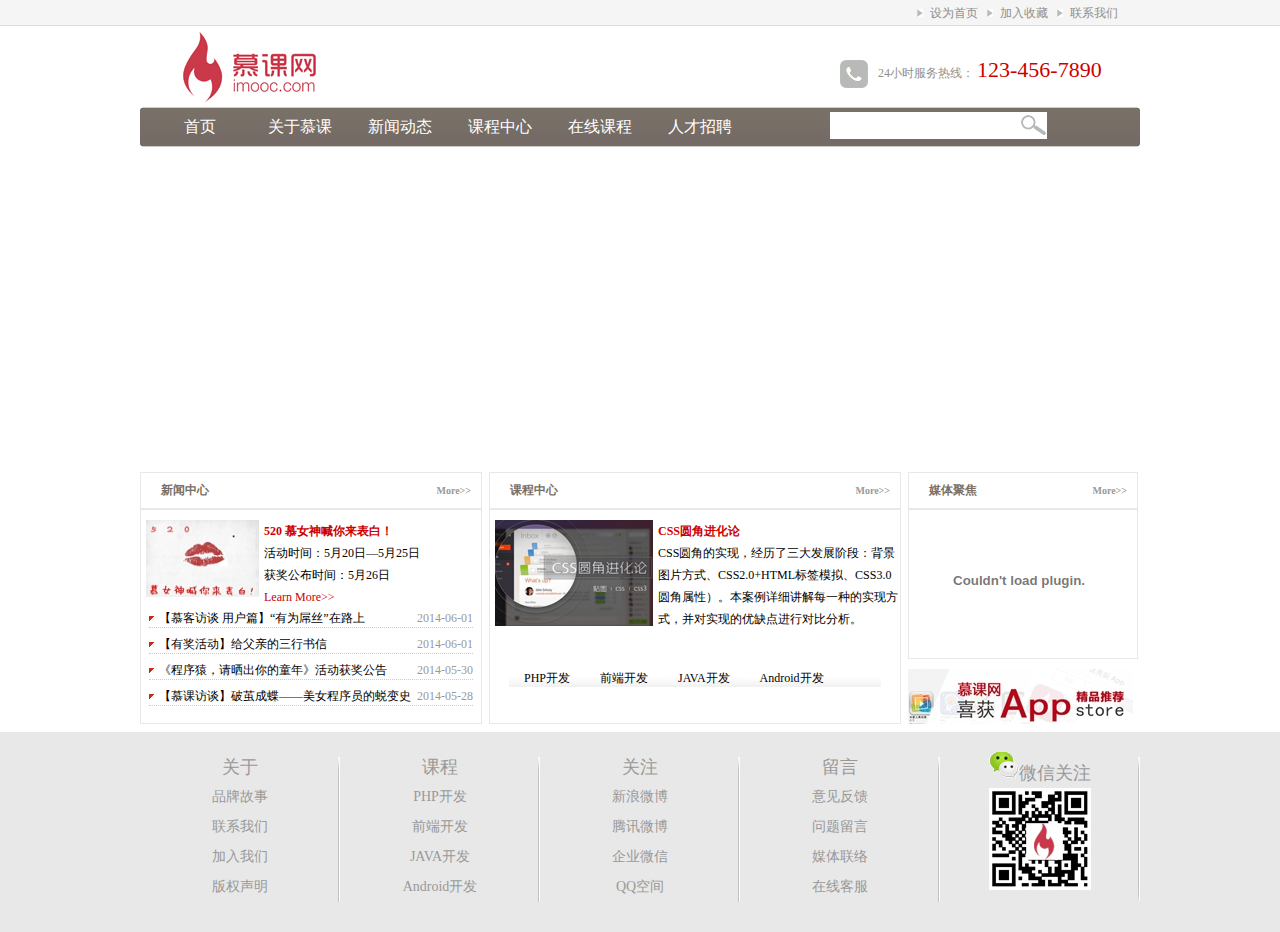
<file: mooc/index.html>
<!DOCTYPE html PUBLIC "-//W3C//DTD XHTML 1.0 Transitional//EN" "http://www.w3.org/TR/xhtml1/DTD/xhtml1-transitional.dtd">
<html xmlns="http://www.w3.org/1999/xhtml">
<head>
<meta http-equiv="Content-Type" content="text/html; charset=utf-8" />
<title>慕课网</title>
<link href="css/mystyle.css" rel="stylesheet" type="text/css"/>
<script type="text/javascript" src="js/setHomeSetFav.js"></script>
<script type="text/javascript" src="js/myfocus-2.0.1.min.js" charset="utf-8"></script><!--引入myFocus库-->
<script type="text/javascript">
myFocus.set({
    id:'boxID',//焦点图盒子ID
    pattern:'mF_fancy',//风格应用的名称
    time:3,//切换时间间隔(秒)
    trigger:'click',//触发切换模式:'click'(点击)/'mouseover'(悬停)
    width:1000,//设置图片区域宽度(像素)
    height:310,//设置图片区域高度(像素)
    txtHeight:'default'//文字层高度设置(像素),'default'为默认高度，0为隐藏
});
</script>
</head>

<body>
<div class="top">
   <div class="top_content">
     <ul>
       <li><a href="#">联系我们</a></li>
       <li><a href="#" onclick="AddFavorite(window.location,document.title)">加入收藏</a></li> 
       <li><a href="#" onclick="SetHome(window.location)">设为首页</a></li>
     </ul>
   </div>
</div>
<!--页面顶端top结束-->
<div class="wrap">
   <div class="logo">
     <div class="logo_left">
     <img src="images/logo.jpg"/>
     </div>
     <!--logo_left结束-->
    
     <div class="logo_right">
      <img src="images/tel.jpg" alt="服务热线"/>24小时服务热线：
      <span class="tel">123-456-7890</span>
     </div>
     <!--logo_right结束-->  
   </div>
   <!--logo结束-->
   
   <div class="nav">
     <div class="nav_left"></div>
       <!--nav_left结束-->
     <div class="nav_mid">
         <div class="nav_mid_left">
           <ul>
              <li><a href="#">首页</a></li>
              <li><a href="list.html">关于慕课</a></li>
              <li><a href="news.html">新闻动态</a></li>
              <li><a href="list.html">课程中心</a></li>
              <li><a href="list.html">在线课程</a></li>
              <li><a href="list.html">人才招聘</a></li>
           </ul>
         </div>
         <!--nav_mid_left结束-->
         <div class="nav_mid_right">
          <form action="" method="post">
            <input type="text" class="seach_text" />
          </form>
         </div>
     </div>
       <!--nav_mid结束-->
     <div class="nav_right"></div><!--nav_right结束-->
   </div>
   <!--nav结束-->
   
   <div class="ad">
    <div id="boxID"><!--焦点图盒子-->
      
      <!--载入画面(可删除)-->
      <div class="pic"><!--内容列表(li数目可随意增减)-->
        <ul>
          <li><a href="#"><img src="images/ad2.jpg" thumb="" alt="" text="详细描述2" /></a></li>
          <li><a href="#"><img src="images/ad3.jpg" thumb="" alt="" text="详细描述3" /></a></li>
          <li><a href="#"><img src="images/ad4.jpg" thumb="" alt="" text="详细描述4" /></a></li>
          <li><a href="#"><img src="images/ad3.jpg" thumb="" alt="" text="详细描述5" /></a></li>
        </ul>
      </div>
    </div>
  </div>
  <!--ad结束-->
  
   <div class="main">
     <div class="news">
        <div class="title">
           <h2 class="title_left">新闻中心</h2>
           <span class="title_right"><a href="news.html">More&gt;&gt;</a></span>
        </div>
        <!--title结束-->
        
        <div class="pic_news">
        <img src="images/news.jpg" alt="520 慕女神喊你来表白" width="113" height="77" />
          <h2><a href="news.html">520 慕女神喊你来表白！</a></h2>
          <p>活动时间：5月20日—5月25日<br />
            获奖公布时间：5月26日<br />
            <a href="news.html">Learn More&gt;&gt;</a></p>
        </div>
        <!--pic_news结束-->
        <div class="news_list">
         <ul>
            <li><span>2014-06-01</span> <a href="news.html">【慕客访谈 用户篇】“有为屌丝”在路上</a></li>
            <li><span>2014-06-01</span><a href="news.html">【有奖活动】给父亲的三行书信</a></li>
            <li><span>2014-05-30</span><a href="news.html">《程序猿，请晒出你的童年》活动获奖公告</a></li>
            <li><span>2014-05-28</span><a href="news.html" title="aa">【慕课访谈】破茧成蝶——美女程序员的蜕变史</a></li>
          </ul>
        </div>
        <!--news_list结束-->
     </div><!--news结束-->
     
     <div class="products">
       <div class="title">
         <h2 class="title_left">课程中心</h2>
         <span class="title_right"><a href="news.html">More&gt;&gt;</a></span>
       </div>
       <!--title结束-->
       
       <div class="product_list">
         <img src="images/css.jpg"/>
         <h2><a href="news.html">CSS圆角进化论</a></h2>
         <p>CSS圆角的实现，经历了三大发展阶段：背景图片方式、CSS2.0+HTML标签模拟、CSS3.0圆角属性）。本案例详细讲解每一种的实现方式，并对实现的优缺点进行对比分析。</p>
       </div>
       <!--product_list结束-->
       
        <div class="product_type">
          <ul>
              <li>PHP开发</li>
              <li>前端开发</li>
              <li>JAVA开发</li>
              <li>Android开发</li>
          </ul>
        </div><!--product_type结束-->
     </div>
     <!--products结束-->
     
     <div class="sidebar">
       <div class="video">
         <div class="title">
           <h2 class="title_left">媒体聚焦</h2>
           <span class="title_right"><a href="#">More&gt;&gt;</a></span>
         </div>
         <!--title结束-->
         <div class="video_content">
            <p class="video_content">
              <embed src="http://player.youku.com/player.php/sid/XNjkzMDE5MTUy/v.swf" allowFullScreen="true" quality="high" width="220" height="140" align="middle" allowScriptAccess="always" type="application/x-shockwave-flash"></embed>
            </p>
         </div>
        </div>
        <!--video结束-->
       
        <div class="sidebar_ad">
          <img src="images/app.jpg" />
        </div><!--sidebar_ad结束-->
    </div>
    <!--sidebar结束-->
   </div><!--main结束-->
   
</div>
<!--wrap结束-->


<div class="copyright">
  <div class="copyright_content">
    <ul>
      <li>关于
        <ul>
          <li>品牌故事</li>
          <li>联系我们</li>
          <li>加入我们</li>
          <li>版权声明</li>
        </ul>
      </li>
      <li>课程
        <ul>
          <li>PHP开发</li>
          <li>前端开发</li>
          <li>JAVA开发</li>
          <li>Android开发</li>
        </ul>
      </li>
      <li>关注
        <ul>
          <li>新浪微博</li>
          <li>腾讯微博</li>
          <li>企业微信</li>
          <li>QQ空间</li>
        </ul>
      </li>
      <li>留言
        <ul>
          <li>意见反馈</li>
          <li>问题留言</li>
          <li>媒体联络</li>
          <li>在线客服</li>
        </ul>
      </li>
      <li><img src="images/weixin.png" alt="微信关注" width="30" height="27" />微信关注
        <ul>
          <li><img src="images/qrcode.jpg" alt="扫描关注慕课网官方微信" width="102" height="102" /></li>
        </ul>
      </li>
    </ul>
  </div>
  <!--copyright_content结束--> 
</div> <!--copyright结束--> 
</body>
</html>
</file>
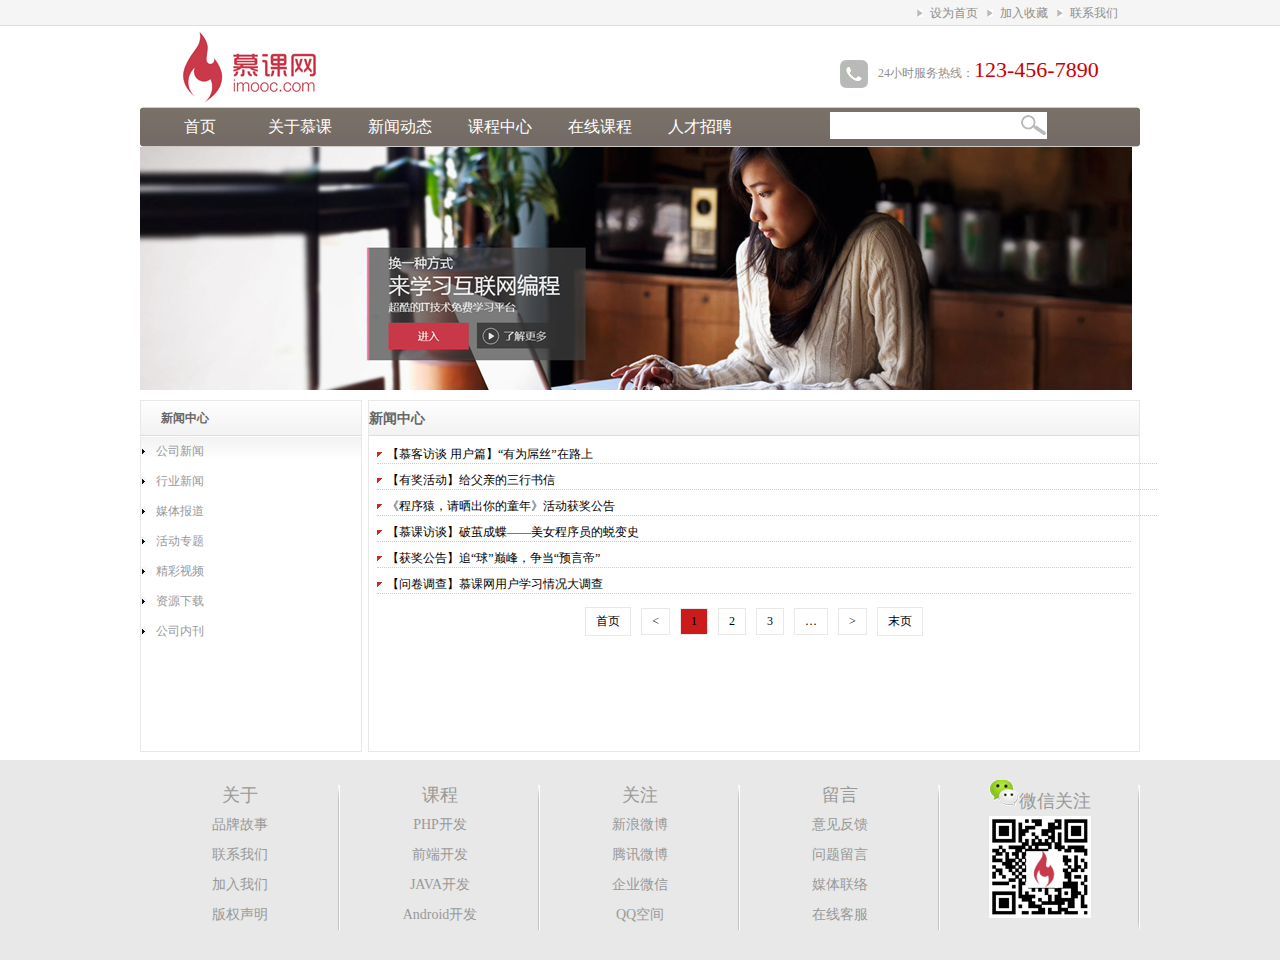
<file: mooc/list.html>
﻿<!DOCTYPE html PUBLIC "-//W3C//DTD XHTML 1.0 Transitional//EN" "http://www.w3.org/TR/xhtml1/DTD/xhtml1-transitional.dtd">
<html xmlns="http://www.w3.org/1999/xhtml">
<head>
<meta http-equiv="Content-Type" content="text/html; charset=utf-8" />
<title>新闻列表</title>
<link href="css/mystyle.css" rel="stylesheet" type="text/css" />
<script type="text/javascript" src="js/setHomeSetFav.js"></script>

</head>

<body>
<div class="top">
   <div class="top_content">
     <ul>
       <li><a href="#">联系我们</a></li>
       <li><a href="#" onclick="AddFavorite(window.location,document.title)">加入收藏</a></li> 
       <li><a href="#" onclick="SetHome(window.location)">设为首页</a></li>
     </ul>
   </div>
</div>
<!--页面顶端top结束-->

<div class="wrap">
  <div class="logo">
    <div class="logo_left">
     <img src="images/logo.jpg"/> 
    </div>
    <div class="logo_right">
      <img src="images/tel.jpg"alt="服务热线"/>24小时服务热线：<span class="tel">123-456-7890</span> 
    </div>
  </div>
  <!--logo结束-->
  
  <div class="nav">
     <div class="nav_left"></div>
       <!--nav_left结束-->
     <div class="nav_mid">
         <div class="nav_mid_left">
           <ul>
              <li><a href="index.html">首页</a></li>
              <li><a href="list.html">关于慕课</a></li>
              <li><a href="news.html">新闻动态</a></li>
              <li><a href="list.html">课程中心</a></li>
              <li><a href="list.html">在线课程</a></li>
              <li><a href="list.html">人才招聘</a></li>
           </ul>
         </div>
         <!--nav_mid_left结束-->
         <div class="nav_mid_right">
          <form action="" method="post">
            <input type="text" class="seach_text" />
          </form>
         </div>
     </div>
       <!--nav_mid结束-->
     <div class="nav_right"></div><!--nav_right结束-->
   </div>
   <!--nav结束-->
  
  <div class="ad" style="height:243px">
    <img src="images/ad.jpg"/> 
  </div>
  <!--ad结束-->
  
  <div class="list_main">
    <div class="news_type">
      <h2>新闻中心</h2>
      <div class="news_type_content">
        <ul>
          <li><a href="list.html">公司新闻</a></li>
          <li><a href="list.html">行业新闻</a></li>
          <li><a href="list.html">媒体报道</a></li>
          <li><a href="list.html">活动专题</a></li>
          <li><a href="list.html">精彩视频</a></li>
          <li><a href="list.html">资源下载</a></li>
          <li><a href="list.html">公司内刊</a></li>
        </ul>
      </div>
    </div>
    <div class="list_box">
        <h2>新闻中心</h2>
        <div class="news_list">
          <ul>
            <li class="top">
              <p><a href="http://www.imooc.com/" >【慕客访谈 用户篇】“有为屌丝”在路上</a></p>
            </li>
            <li class="top"> 
              <p><a href="http://www.imooc.com/">【有奖活动】给父亲的三行书信</a></p>
            </li>
            <li class="top"> 
              <p><a href="http://www.imooc.com/">《程序猿，请晒出你的童年》活动获奖公告</a></p>
            </li>
            <li>
              <p><a href="http://www.imooc.com/">【慕课访谈】破茧成蝶——美女程序员的蜕变史</a></p>
            </li>
             <li>
              <p><a href="http://www.imooc.com/">【获奖公告】追“球”巅峰，争当“预言帝”</a></p>
            </li>
            <li>
              <p><a href="http://www.imooc.com/">【问卷调查】慕课网用户学习情况大调查</a></p>
            </li>
         </ul>
        </div><!--news_list结束-->
        <div class="page"> <a href="#">首页</a><a href="#">&lt;</a><a href="#" class="active">1</a><a href="#">2</a><a href="#">3</a><a href="#">…</a><a href="#">&gt;</a><a href="#">末页</a> 
        </div>
    </div><!--list_box结束-->
  </div>
  <!--list_main结束-->
  
</div>
<!--最外层wrap结束-->

<div class="copyright">
  <div class="copyright_content">
    <ul>
      <li>关于
        <ul>
          <li>品牌故事</li>
          <li>联系我们</li>
          <li>加入我们</li>
          <li>版权声明</li>
        </ul>
      </li>
      <li>课程
        <ul>
          <li>PHP开发</li>
          <li>前端开发</li>
          <li>JAVA开发</li>
          <li>Android开发</li>
        </ul>
      </li>
      <li>关注
        <ul>
          <li>新浪微博</li>
          <li>腾讯微博</li>
          <li>企业微信</li>
          <li>QQ空间</li>
        </ul>
      </li>
      <li>留言
        <ul>
          <li>意见反馈</li>
          <li>问题留言</li>
          <li>媒体联络</li>
          <li>在线客服</li>
        </ul>
      </li>
      <li><img src="images/weixin.png" alt="微信关注" width="30" height="27" />微信关注
        <ul>
          <li><img src="images/qrcode.jpg" alt="扫描关注慕课网官方微信" width="102" height="102" /></li>
        </ul>
      </li>
    </ul>
  </div>
  <!--copyright_content结束--> 
</div> <!--copyright结束--> 
</body>
</html>
</file>
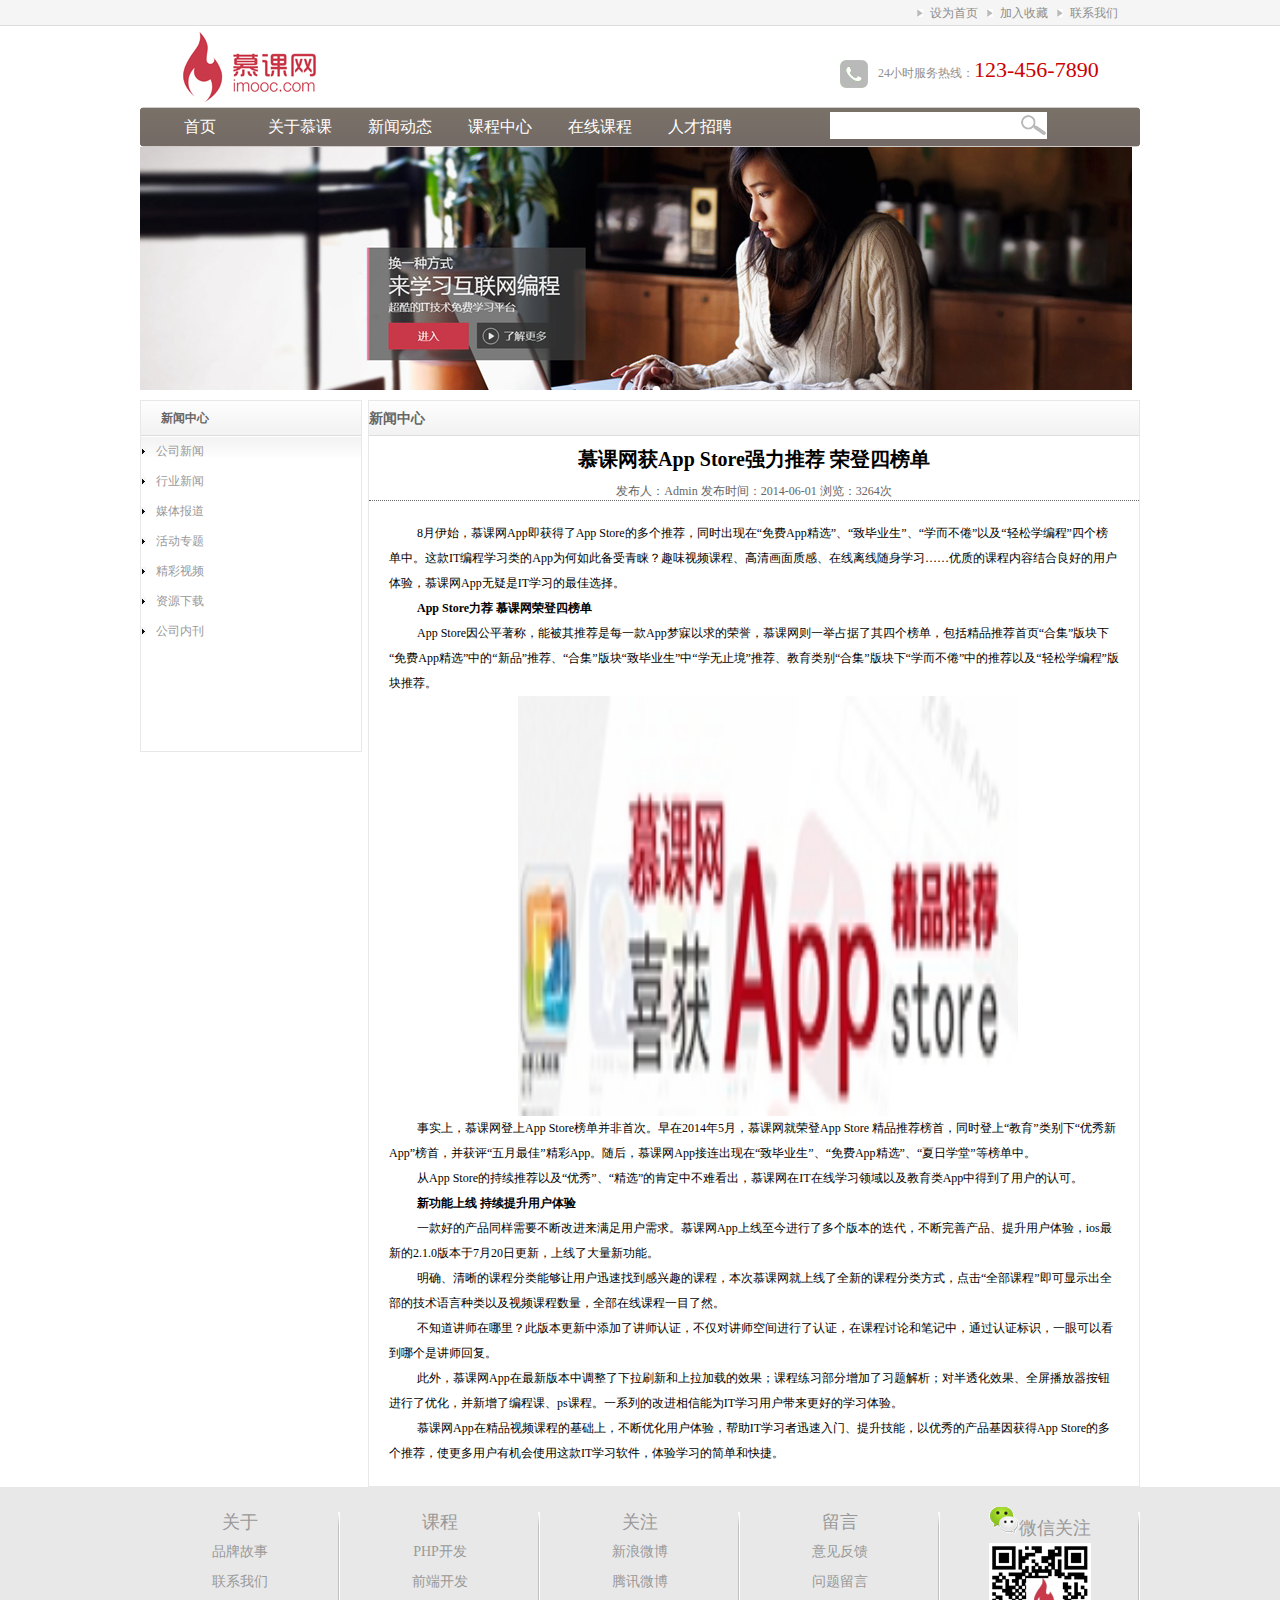
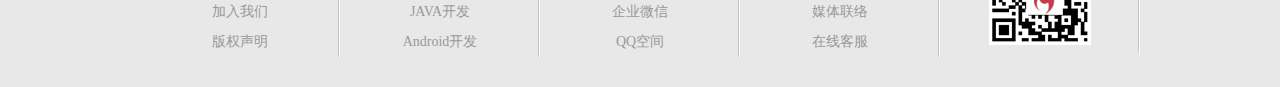
<file: mooc/news.html>
﻿<!DOCTYPE html PUBLIC "-//W3C//DTD XHTML 1.0 Transitional//EN" "http://www.w3.org/TR/xhtml1/DTD/xhtml1-transitional.dtd">
<html xmlns="http://www.w3.org/1999/xhtml">
<head>
<meta http-equiv="Content-Type" content="text/html; charset=utf-8" />
<title>新闻中心</title>
<link href="css/mystyle.css" rel="stylesheet" type="text/css" />
<script type="text/javascript" src="js/setHomeSetFav.js"></script>

</head>

<body>
<div class="top">
   <div class="top_content">
     <ul>
       <li><a href="#">联系我们</a></li>
       <li><a href="#" onclick="AddFavorite(window.location,document.title)">加入收藏</a></li> 
       <li><a href="#" onclick="SetHome(window.location)">设为首页</a></li>
     </ul>
   </div>
</div>
<!--页面顶端top结束-->

<div class="wrap">
  <div class="logo">
    <div class="logo_left">
     <img src="images/logo.jpg"/> 
    </div>
    <div class="logo_right">
      <img src="images/tel.jpg"alt="服务热线"/>24小时服务热线：<span class="tel">123-456-7890</span> 
    </div>
  </div>
  <!--logo结束-->
  
  <div class="nav">
     <div class="nav_left"></div>
       <!--nav_left结束-->
     <div class="nav_mid">
         <div class="nav_mid_left">
           <ul>
              <li><a href="#">首页</a></li>
              <li><a href="list.html">关于慕课</a></li>
              <li><a href="list.html">新闻动态</a></li>
              <li><a href="list.html">课程中心</a></li>
              <li><a href="list.html">在线课程</a></li>
              <li><a href="list.html">人才招聘</a></li>
           </ul>
         </div>
         <!--nav_mid_left结束-->
         <div class="nav_mid_right">
          <form action="" method="post">
            <input type="text" class="seach_text" />
          </form>
         </div>
     </div>
       <!--nav_mid结束-->
     <div class="nav_right"></div><!--nav_right结束-->
   </div>
   <!--nav结束-->
  
  <div class="ad" style="height:243px">
    <img src="images/ad.jpg"/> 
  </div>
  <!--ad结束-->
  
  <div class="list_main">
    <div class="news_type">
      <h2>新闻中心</h2>
      <div class="news_type_content">
        <ul>
          <li><a href="list.html">公司新闻</a></li>
          <li><a href="list.html">行业新闻</a></li>
          <li><a href="list.html">媒体报道</a></li>
          <li><a href="list.html">活动专题</a></li>
          <li><a href="list.html">精彩视频</a></li>
          <li><a href="list.html">资源下载</a></li>
          <li><a href="list.html">公司内刊</a></li>
        </ul>
      </div>
    </div>
    <div class="list_box">
        <h2>新闻中心</h2>
        <h1>慕课网获App Store强力推荐 荣登四榜单</h1>
        <p class="list_box_newInfo">发布人：Admin 发布时间：2014-06-01 浏览：3264次</p>
        <div class="list_box_newsContent">
           <p> 8月伊始，慕课网App即获得了App Store的多个推荐，同时出现在“免费App精选”、“致毕业生”、“学而不倦”以及“轻松学编程”四个榜单中。这款IT编程学习类的App为何如此备受青睐？趣味视频课程、高清画面质感、在线离线随身学习……优质的课程内容结合良好的用户体验，慕课网App无疑是IT学习的最佳选择。</p>
        <p> <b>App Store力荐 慕课网荣登四榜单</b>     </p>
        <p>App Store因公平著称，能被其推荐是每一款App梦寐以求的荣誉，慕课网则一举占据了其四个榜单，包括精品推荐首页“合集”版块下“免费App精选”中的“新品”推荐、“合集”版块“致毕业生”中“学无止境”推荐、教育类别“合集”版块下“学而不倦”中的推荐以及“轻松学编程”版块推荐。     </p>
        <p align="center"><img src="images/app.jpg" width="500" height="420" alt=""/></p>
        <p>事实上，慕课网登上App Store榜单并非首次。早在2014年5月，慕课网就荣登App Store 精品推荐榜首，同时登上“教育”类别下“优秀新App”榜首，并获评“五月最佳”精彩App。随后，慕课网App接连出现在“致毕业生”、“免费App精选”、“夏日学堂”等榜单中。</p>
        <p> 从App Store的持续推荐以及“优秀”、“精选”的肯定中不难看出，慕课网在IT在线学习领域以及教育类App中得到了用户的认可。     </p>
        <p><b>新功能上线 持续提升用户体验</b>     </p>
        <p>一款好的产品同样需要不断改进来满足用户需求。慕课网App上线至今进行了多个版本的迭代，不断完善产品、提升用户体验，ios最新的2.1.0版本于7月20日更新，上线了大量新功能。</p>
        <p> 明确、清晰的课程分类能够让用户迅速找到感兴趣的课程，本次慕课网就上线了全新的课程分类方式，点击“全部课程”即可显示出全部的技术语言种类以及视频课程数量，全部在线课程一目了然。     </p>
        <p>不知道讲师在哪里？此版本更新中添加了讲师认证，不仅对讲师空间进行了认证，在课程讨论和笔记中，通过认证标识，一眼可以看到哪个是讲师回复。     </p>
        <p>此外，慕课网App在最新版本中调整了下拉刷新和上拉加载的效果；课程练习部分增加了习题解析；对半透化效果、全屏播放器按钮进行了优化，并新增了编程课、ps课程。一系列的改进相信能为IT学习用户带来更好的学习体验。</p>
        <p> 慕课网App在精品视频课程的基础上，不断优化用户体验，帮助IT学习者迅速入门、提升技能，以优秀的产品基因获得App Store的多个推荐，使更多用户有机会使用这款IT学习软件，体验学习的简单和快捷。</p>
        </div>
    </div><!--list_box结束-->
  </div>
  <!--list_main结束-->
  
</div>
<!--最外层wrap结束-->

<div class="copyright">
  <div class="copyright_content">
    <ul>
      <li>关于
        <ul>
          <li>品牌故事</li>
          <li>联系我们</li>
          <li>加入我们</li>
          <li>版权声明</li>
        </ul>
      </li>
      <li>课程
        <ul>
          <li>PHP开发</li>
          <li>前端开发</li>
          <li>JAVA开发</li>
          <li>Android开发</li>
        </ul>
      </li>
      <li>关注
        <ul>
          <li>新浪微博</li>
          <li>腾讯微博</li>
          <li>企业微信</li>
          <li>QQ空间</li>
        </ul>
      </li>
      <li>留言
        <ul>
          <li>意见反馈</li>
          <li>问题留言</li>
          <li>媒体联络</li>
          <li>在线客服</li>
        </ul>
      </li>
      <li><img src="images/weixin.png" alt="微信关注" width="30" height="27" />微信关注
        <ul>
          <li><img src="images/qrcode.jpg" alt="扫描关注慕课网官方微信" width="102" height="102" /></li>
        </ul>
      </li>
    </ul>
  </div>
  <!--copyright_content结束--> 
</div> <!--copyright结束--> 
</body>
</html>
</file>
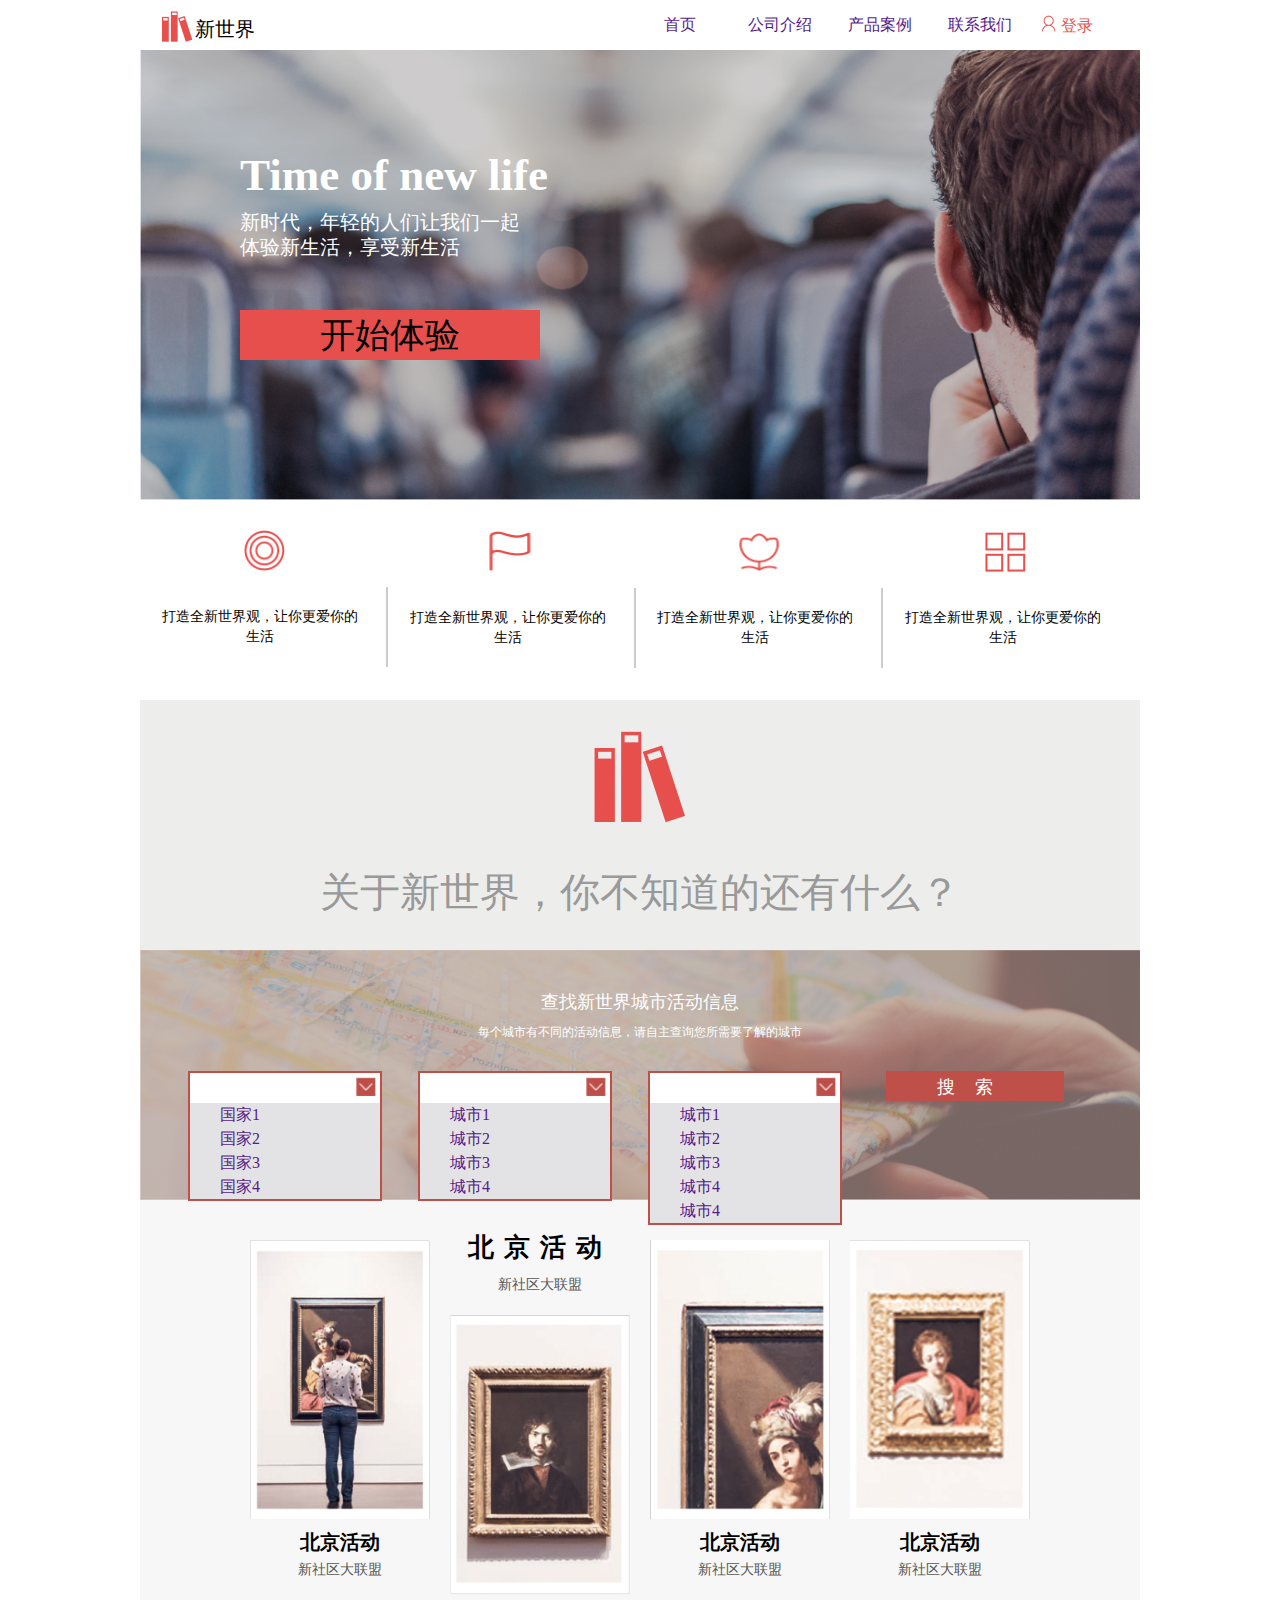
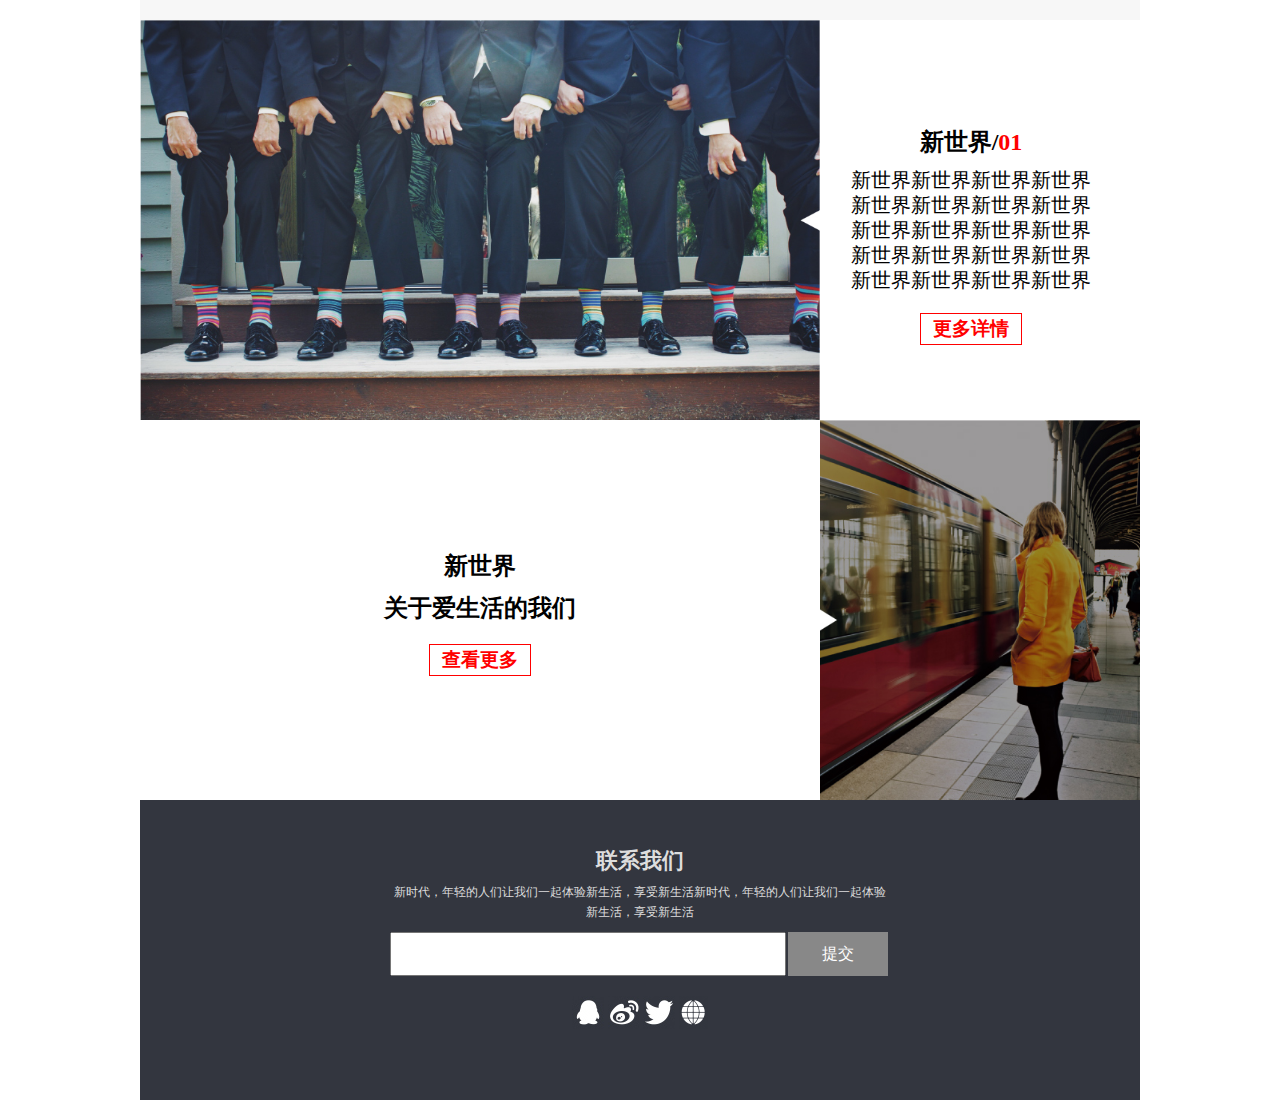
<file: new_world/new_world.html>
<!DOCTYPE html>
<html lang="en">
<head>
	<meta charset="UTF-8">
	<title>新世界官网首页</title>
	<link href="mycss.css" type="text/css" rel="stylesheet"></style>
</head>
<body>
	<div id="header">
		<div class="logo">
		  <img src="images/logo.jpg" height="33" width="35" alt="">
		  <span>新世界</span>
		</div>
		 <ul>
		 	<li><a href="">首页</a></li> 
		 	<li><a href="">公司介绍</a></li>
		 	<li><a href="">产品案例</a></li>
		 	<li><a href="">联系我们</a></li>			
		 </ul>
		 <div class="login">
		 	 <img src="images/login.jpg" alt="">
		 	 <a href="">登录</a>
		 </div>
	</div>
	<div id="ppt">
		<img src="images/ppt.jpg" height="691" width="1280" alt="">
		<div class="time">
			<h1>Time of new life</h1>
			<p>新时代，年轻的人们让我们一起</p>
			<p>体验新生活，享受新生活</p>
			<button class="start">
				开始体验
			</button>
		</div>
	</div>
	<div id="wrap">
		<div class="content1">
			<div class="pic">
				<img src="images/1.jpg" alt="">
				<p>打造全新世界观，让你更爱你的生活</p>

			</div>
			<div class="pic">
				<img src="images/2.jpg" height="44" width="45" alt="">
				<p>打造全新世界观，让你更爱你的生活</p>
			</div>
			<div class="pic">
				<img src="images/3.jpg" height="44" width="45" alt="">
				<p>打造全新世界观，让你更爱你的生活</p>
			</div>
			<div class="pic">
				<img src="images/4.jpg" height="44" width="45" alt="">
				<p>打造全新世界观，让你更爱你的生活</p>
			</div>
		</div>
		<div class="book">
			<img src="images/book.jpg" alt="">
			<p>关于新世界，你不知道的还有什么？</p>
		</div>
		<div class="search">
			<img src="images/action.jpg" alt="">
			<div class="po"></div>
			<div class="ser">
			    <h1>查找新世界城市活动信息</h1>
			    <p>每个城市有不同的活动信息，请自主查询您所需要了解的城市</p>
				<ul class="action">
					<li> <input type="text">
						<img src="images/xl.png" height="19" width="19" alt="">
						<ul class="ul-a">
							<li><a href="">国家1</a></li> 
						 	<li><a href="">国家2</a></li>
						 	<li><a href="">国家3</a></li>
						 	<li><a href="">国家4</a></li>	
					 	</ul> 
				    </li>
					<li><input type="text">
						<img src="images/xl.png" height="19" width="19" alt="">
						<ul class="ul-a">
							<li><a href="">城市1</a></li> 
						 	<li><a href="">城市2</a></li>
						 	<li><a href="">城市3</a></li>
						 	<li><a href="">城市4</a></li>	
					 	</ul> 
					</li>
					<li><input type="text">
						<img src="images/xl.png" height="19" width="19" alt="">
						<ul class="ul-a">
							<li><a href="">城市1</a></li> 
						 	<li><a href="">城市2</a></li>
						 	<li><a href="">城市3</a></li>
						 	<li><a href="">城市4</a></li>
						 	<li><a href="">城市4</a></li>	
					 	</ul> 
					</li>
					<li><input type="submit" class="submit" value="搜索"></li>
				</ul>
			</div>
		</div>
		<div class="city">
			<div class="city-w">
				<div class="city-d">
					<img src="images/bj.jpg" alt="">
					<h2>北京活动</h2>
					<p>新社区大联盟</p>
				</div>
				<div class="city-d">
					<h1>北京活动</h1>
					<p>新社区大联盟</p>
					<img src="images/sh.jpg" alt="">
					
				</div>
				<div class="city-d">
					<img src="images/sz.jpg" alt="">
					<h2>北京活动</h2>
					<p>新社区大联盟</p>
				</div>
				<div class="city-d">
					<img src="images/xg.jpg" alt="">
					<h2>北京活动</h2>
					<p>新社区大联盟</p>
				</div>
			</div>
		</div>
		<div class="time">
			<img src="images/time.jpg" alt="">
			<div class="time1">
				<h2>新世界/<span>01</span></h2>
				<p>新世界新世界新世界新世界新世界新世界新世界新世界新世界新世界新世界新世界新世界新世界新世界新世界新世界新世界新世界新世界</p>
				<h3>更多详情</h3>
			</div>
		</div>
		<div class="time t-d">
			<div class="time1">
				<h2>新世界</h2>
				<h2>关于爱生活的我们</h2>
				<h3>查看更多</h3>
			</div>
			<img class="t-img" src="images/last.jpg" alt="">
		</div>
	</div>
	<div id="footer">
		<h1>联系我们</h1>
		<p>新时代，年轻的人们让我们一起体验新生活，享受新生活新时代，年轻的人们让我们一起体验新生活，享受新生活</p>
		<div class="email">
			<input type="text" name="mail">
			<label for="mail">提交</label>
		</div>
		<div class="foot">
			<img src="images/qq.jpg" height="33" width="32" alt="">
			<img src="images/sina.jpg" height="33" width="31" alt="">
			<img src="images/fb.jpg" height="33" width="32" alt="">
			<img src="images/c.png" height="33" width="29" alt="">
		</div>
	</div>
</body>
</html>
</file>
<file: mooc/css/mystyle.css>
@charset "utf-8";
/* CSS Document */
*
{
	padding:0;
	margin:0;
	font-size:12px;
}
bady
{
	background-color:#f5f5f5;
}
.wrap
{
	width:1000px;	
	margin:0 auto;
}
.top{
	width:100%;
	height:27px;
	background:url(../images/top_bg.jpg) repeat-x;
}
.top_content
{
	width:1000px;
	line-heght:27px;
	margin:0 auto;
}

.top_content ul li
{
	list-style-image:url(../images/arrow.jpg);
	float:right;
	width:70px;
}
.top_content li a
{
	text-decoration:none;
	line-height:27px;
}
.top_content li a:link,.top_content li a:visited
{
	color:#8e8e8e;
}
.top_content li a:hover,.top_content li a:active
{
	color:#c00;
}
/*以上为页面顶端top部分*/
.logo
{
	height:80px;
	background-color:#fff;
}
.logo_left
{
	width:375px;
	display:inline;
	float:left;
}
.logo_right
{
	width:300px;
	height:28px;
	display:inline;
	float:right;
	color:#8e8e8e;
	margin-top:30px;
}

.logo_right img
{
	vertical-align: middle;
	margin-right:10px;
}
.tel
{
	font-family:"宋体";
	font-size:22px;
	color:#c00;
}
/*以上慕课网logo部分*/

.nav
{
	height:40px;
}
.nav_left
{
	width:10px;
	background:url(../images/nav_left.jpg) no-repeat;
}
.nav_right
{
	width:10px;
	background:url(../images/nav_right.jpg) no-repeat;
}

.nav_left,.nav_mid,.nav_right
{
	height:40px;
	float:left;
	display:inline;
}
.nav_mid
{
	width:980px;
	background:url(../images/nav_bg.jpg) repeat-x;
	line-height:40px;
}
.nav_mid_left li
{
	list-style-type:none;
	width:100px;
	float:left;
	text-align:center;
	font-family:"宋体";
}
.nav_mid_left li a
{
	text-decoration:none;
	font-size:16px;
}
.nav_mid_left li a:link,.nav_mid_left li a:visited
{
    color:#fff;	
}
.nav_mid li a:hover,.nav_mid li a:active
{
	color:#c00;
}
.nav_mid_left
{
	width:680px;
}
.nav_mid_right
{
	width:300px;
	
}
.nav_mid_left,.nav_mid_right
{
	float:left;
	display:inline;
	
}
.seach_text
{
	width:190px;
	height:25px;
	float:left;
	margin-top: 5px;
	background:url(../images/search.jpg) no-repeat right center;
	background-color:#fff;
	border:1px solid #fff;
	padding-right:25px;/*防止所输入的文本将那个搜索的图片挡住*/
}
/*以上为导航nav部分*/

.ad
{
	height:320px;
	color:red;
	overflow:hidden;
}

/*以上为转换图片ad部分*/
.main {
	height: 250px;
	margin-top: 5px;
	background-color: #FFF;
}
.news {
	width: 340px;
}
.products {
	width: 410px;
	margin: 0 7px;
}
.sidebar {
	width: 230px;
	float: left;
	display: inline;
	height: 250px;
}
.news,.products
{
	height:250px;
	float:left;
	border:1px solid #e8e8e8;
	display:inline;
}
.title
{
	height:35px;
    fint-family:"宋体";
	font-size:14px;	
	font-weight:bold;
	border-bottom:2px solid #e8e8e8;
	line-height:35px;
	color:#786F66;
}
.title_left
{
	width:70%;
	float:left;
	padding-left:20px;
}
.title_right
{
	width:20%;
	float:right;
	text-align:right;
}
.title_right a
{
	text-decoration:none;
	color:#999;
	font-size:10px;
	font-family:"宋体";
	padding-right:10px;
}
.pic_news
{
	height:80px;
	margin-top:10px;
	line-height:22px;
}
.pic_news img, .product_list img
{
	float:left;
	margin:0 5px;
}
.pic_news a,.product_list a
{
	color:#c00;
	text-decoration:none;
}
.news_list
{
	margin-top:10px;
}
.news_list li
{
	background: url(../images/list.jpg) no-repeat;
	list-style-type:none;
	height:17px;
	line-height:17px;
	padding-left:10px;
	margin:8px;
    border-bottom:1px dotted #CCC;
}
.news_list span
{
	float:right;
	color: #999;
}
.news_list a:link,.news_list a:visited
{
	text-decoration:none;
	color:#000;
}
.news_list a:hover,.news_list a:active
{
	text-decoration:none;
	color:#f00;
}
.product_list
{
	height:120px;
	margin-top:10px;
	line-height:22px;	
}
.product_type
{
	width:372px;
	height:37px;
	background: url(../images/product_type_bg.jpg) no-repeat;
	margin:20px auto;
}
.product_type li
{
	list-style-type:none;
	text-align:center;
	float:left;
	line-height:37px;
	margin:0 15px;
}
.video
{
	height: 185px;
	margin-bottom:10px;
	border:1px solid #e8e8e8;
}
.video_content {
	height: 150px;
}
.copyright
{
	width:100%;
	height:200px;
	clear:both;
	background-color:#e8e8e8;
	margin-top:10px;
}
.copyright_content
{
	width:1000px;
	height:180px;
	margin:0 auto;
	padding-top:20px;
}
.copyright_content li
{
	width:200px;
	list-style-type:none;
	font-size:18px;
	font-family:"宋体";
	text-align:center;
	float:left;
	line-height:30px;
	color:#999;
	background: url(../images/line.png) no-repeat right center;
}
.copyright_content li ul li {
	font-size: 14px;
}
/*以上为index.html的css样式*/


/*以下为list.html*/
.list_main
{
	min-height:350px;
	_height:350px;
	margin-top:10px;
	background-color:#fff;
}
.news_type
{
	width:220px;
	height:350px;
	float:left;
	border:1px solid #e8e8e8;
}
.list_box
{
	width:770px;
	min-height:350px;
	_height:350px;
	float:right;
	border:1px solid #e8e8e8;
	background-color:#fff;
}
.news_type h2
{
	height:35px;
	line-height:35px;
	font-family:"宋体";
	color:#666;
	background:url(../images/titile_bg.gif) repeat-x;
	padding-left:20px;
}
.news_type_content
{
	height:365px;
	background:url(../images/content_bg.gif) repeat-x;
}
.news_type_content li
{
	list-style-type:none;
	height:30px;
	line-height:30px;
}
.news_type_content li a
{
	text-decoration:none;
	color:#999;
	background:url(../images/li_bg.gif) no-repeat left center;
	display:block;
	padding-left:15px;
}
.news_type_content li a:hover
{
	color:#009cdf;
	background:url(../images/li_bg2.gif) no-repeat left center;
	background-color:#f2f2f2;
}
.list_box h2
{
	font-family:"微软雅黑";
	font-size:14px;
	color:#666;
	height:35px;
	line-height:35px;
	background:url(../images/titile_bg.gif) repeat-x;
}
.page
{
	height:40px;
	margin_top:10px;
	text-align:center;
}
.page a
{
	border:1px solid #e8e8e8;
	text-decoration:none;
	margin:5px;
	padding:5px 10px;
	display:inline-block;
}
.page a:link,.page a:visited
{
	color:#000;
}
.page a:hover,.page a:active
{
	color:#fff;
	background-color:#cc1b1b;
}
.active
{
    color:#fff;
    background-color: #cc1b1b;
}
/*以上为list.html*/

.list_box h1
{
	font-family:"微软雅黑";
	font-size:20px;
	text-align:center;
	margin:10px 0;
}
.list_box_newInfo
{
	color:#666;
	text-align:center;
	border-bottom:1px dotted #666;
}
.list_box_newsContent
{
	font-size:14px;
	padding:20px;
	line-height:25px;
	text-indent:2em;
}
</file>
<file: new_world/mycss.css>
*{ padding: 0;margin: 0;}
ul,li{list-style: none;}
a{text-decoration: none;}
#header,#ppt,#wrap,#footer{
	width: 1000px; 
	margin:0 auto; 
	position: relative;
}
#header{ margin: 0 auto; height: 50px; /*background: #ccc;*/}
#header .logo{ 
	position: absolute; 
	left: 20px;
	top: 10px;
	width: 200px;
}
#header .logo img{ 
	float: left;
}
#header .logo span{
    font-size: 20px;
    font-style: normal;
    float: left;
    margin-top: 6px;
}
#header .login{ 
	position: absolute; 
	right: 20px;
	top: 12px;
	width: 80px;
	cursor: pointer;
}
#header .login img{ 
	float: left;
}
#header .login a{
    font-style: normal;
    float: left;
    margin-left: 2px;
    margin-top: 4px;
    color: #e74f4d;
}
#header .login a:hover{
	color:#c20c02;
	text-decoration: underline;
}
#header ul,li{list-style: none;}
#header ul{
	position: absolute; 
	right: 110px; 
	top:10px; 
	height:40px;
}
#header ul li {
	display:inline-block; 
	float:left; 
	width: 100px; 
	text-align: center;
}
#header ul li a{
	display: inline-block; 
	width: 100px; 
	height: 30px; 
	line-height: 30px; 
	padding-bottom: 10px;
	text-decoration: none; 
}
#header ul li a:hover{ 
	border-bottom: 3px solid #e74f4d; 
	padding-bottom: 7px;
	color: #e74f4d;
}
#ppt{height: 450px;}
#ppt img{ 
	height: 450px; 
	width: 1000px; 
	position: absolute;
}
#ppt .time{ 
	position: absolute; 
	z-index: 2; 
	left: 100px; 
	top: 100px;
	height: 300px;
	color:#fff;
}
.time h1{
	font-size: 45px;
	height: 50px;
	line-height: 50px;
	color: #fff;
	margin-bottom: 10px;
}
.time p{
	font-size:20px;
	line-height: 25px;
}
#ppt .start{
	width: 300px; 
	font-size: 35px;
	background: #e74f4d; 
	height: 50px;
	line-height: 50px;
	text-align: center;
	margin-top:50px;
	cursor: pointer; 
}
#wrap{
	min-height: 1900px; /*
	background: #f00;  */
}
#wrap .content1{
	position: absolute;
    top: 20px; 
}
#wrap .pic{
	float: left;
	width: 25%;
	text-align: center;
	font-size: 14px;
}
#wrap .pic img{
	width: 44px;
	margin:10px 0;
}
#wrap .pic p{
	line-height: 20px;
	width: 200px;
	padding:20px ;
	padding-right: 26px;
	border-right:2px solid #ccc;
}
#wrap .pic:last-child p{
	border-right:none;
}
#wrap .book {
    text-align: center;
    height: 250px;
    width: 100%;
    margin: 0 auto;
    font-size: 40px;
    color: #999;
    background: #ededec;
    position: absolute;
    top: 200px;
}

#wrap .book img{ 
	margin: 30px 0;
}
#wrap .search {
    text-align: center;
    height: 250px;
    width: 100%;
    margin: 0 auto;
    font-size: 12px;
    position: absolute;
    top: 450px;
}
#wrap .search  img{
	position: relative;
	height:250px;
	width:1000px; 
}
#wrap .po{ 
	position: absolute;
	width: 100%;
	height: 250px;
	background: #c1a69d;
	opacity: 0.5;
	z-index: 2;
	top: 0;
}
#wrap .ser{
	position: absolute;
	z-index: 3;
	width: 100%;
	margin: 0 auto;
	top: 20px;
	color: #fff;
}
#wrap .ser h1{
	margin: 20px 0;
	margin-bottom: 10px;
	font-size: 18px;
	font-weight: normal;
}
#wrap .action{
	padding: 30px;
}
#wrap .action li{
	float: left;
	width: 230px;
	position: relative;
}
#wrap .action input{
	width: 178px;
	height: 30px;
	padding: 0 6px;
	border:2px solid #bf4f49;
	border-bottom: none;
}
#wrap .action li img{
	width: 20px;
	height: 20px;
	position: absolute;
	right: 24px;
	top: 6px;
	z-index: 4;
}
#wrap .submit{
	background: #bf4f49;
	color: #fff;
	height: 20px;
	line-height: 20px;
	font-size: 18px;
	letter-spacing: 20px;
}
#wrap .ul-a{
	position: absolute;
	left: 18px;
	z-index: 3;
	width: 190px;
	background: #e3e2e4;
	border:2px solid #bf4f49;
	border-top: none;
	font-size: 16px;
	text-align: left;
}
#wrap .ul-a li{
	width: 100%;
	height: 24px;
	line-height: 24px;
}
#wrap .ul-a li a{
	padding-left: 30px;
}
#wrap .ul-a li a:hover{
	display: block;
    background: #bf4f49;
    color: #fff;
}

#wrap .city{
	position: absolute;
	top:700px;
	height: 420px;
	width: 100%;
	background: #f7f7f7;
	text-align: center;
}
#wrap .city-w{
	width: 800px;
	margin:20px auto;
}
#wrap .city-d img{
    height: 280px;
    width: 180px;
    margin-top: 20px;
}
#wrap .city-d{
	float: left;
	width: 180px;
	margin:0 10px;
}
#wrap .city-d h2{
	font-size: 20px;
	width: 100%;
	height: 24px;
	line-height: 24px;
	padding: 6px 0;
}
#wrap .city-d h1{
	font-size: 26px;
	padding: 10px 0;
	letter-spacing: 10px;
}
#wrap .city-d p{
	font-size: 14px;
	color: #555;
	height: 20px;
	line-height: 20px;
}
#wrap .time{
	position: absolute;
	top: 1120px;
	height: 450px;
}
#wrap .time img{
	height: 400px;
	width: 680px;
	float: left;
}
#wrap .time1{
	float: left;
	width: 250px;
	margin:10% 0;
	margin-left: 26px;
	text-align: center;
}
#wrap .time1 h2{
	margin:10px auto;
} 
#wrap .time1 span{
	color: #f00;
}
#wrap .time1 h3{
	margin:20px auto;
	border:1px solid #f00;
	color:#f00;
	width: 100px;
	height: 30px;
	line-height: 30px;
	cursor: pointer;
} 
#wrap .t-d{
	position: absolute;
	top:1520px;
}
#wrap .t-d img{
	width: 320px;
    height: 400px;
}
.time button{

	border:0;
}
.time button:hover,.time button:focus{
	background: #c20c02;
	border:1px solid #c20c02;
}

#wrap .t-d .time1{
	width: 680px;
	float: left;
	margin: 0;
	margin-top:12%;
}
#footer{
	height: 200px;
	background: #33363f;
	color: #ddd;
	padding: 50px 0;
}
#footer h1,#footer p, #footer .email, #footer .foot{
	width: 500px;
	margin:0 auto;
	text-align: center;
	margin-bottom: 10px;
}
#footer h1{
	font-size: 22px;
	height: 22px;
	line-height: 22px;
}
#footer p{
	font-size: 12px;
	height: 20px;
	line-height: 20px;
}
#footer .email{
	margin-top: 30px;
	margin-bottom: 10px;
}
#footer .email input{
    float: left;
	width: 372px;
	height: 40px;
	padding: 0 10px ;
}

#footer .email label{
	width:100px;
	height: 44px;
	line-height: 44px;
	display: inline-block;
	text-align: center;
	background: #888;
	color: #fff;
}
#footer .foot{
	cursor: pointer;
	margin-top:20px;
}
</file>
